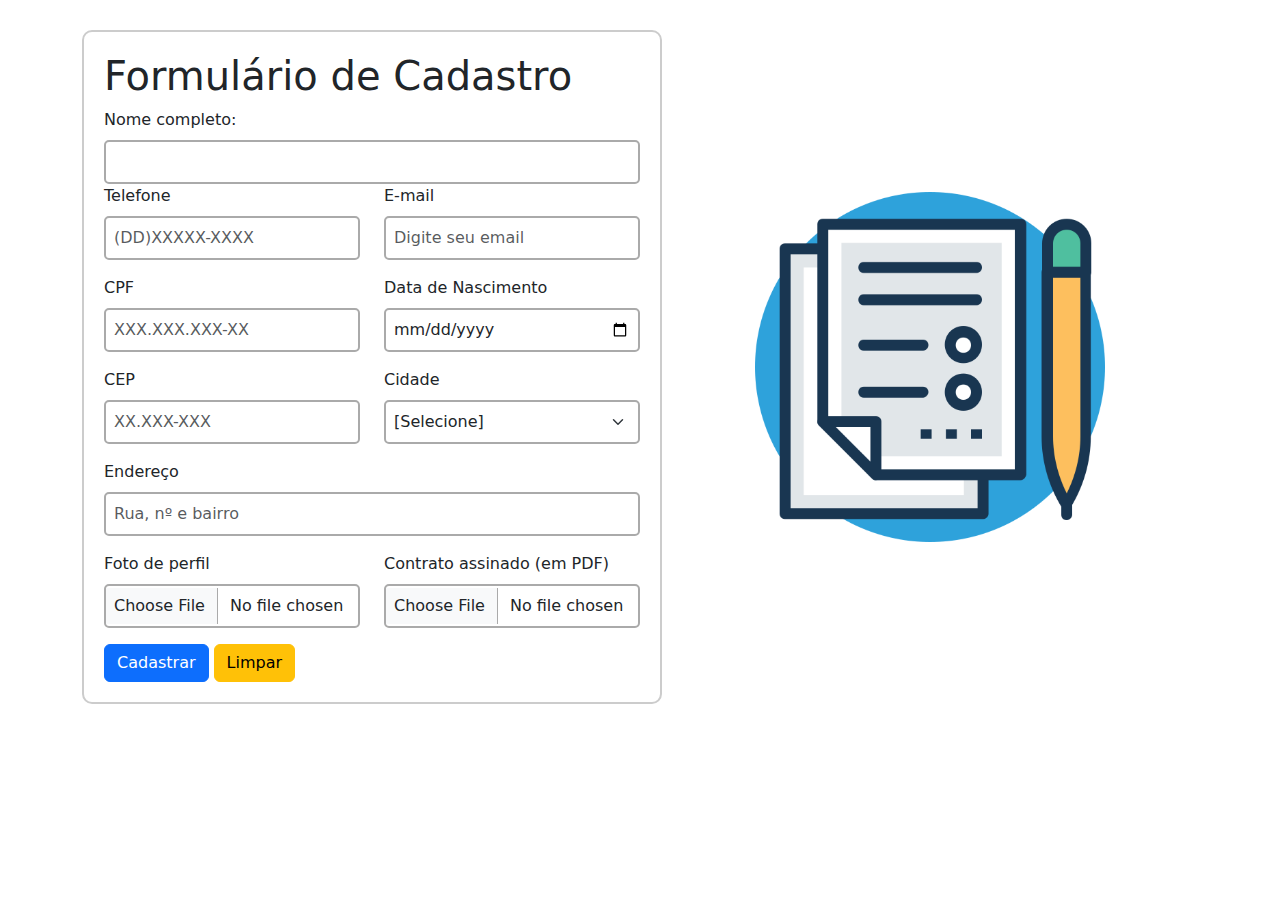
<file: Formulario/index.html>
<!DOCTYPE html>
<html lang="pt-BR">
<head>
    <meta charset="UTF-8">
    <meta name="viewport" content="width=device-width, initial-scale=1.0">
    <title>Formulário de Cadastro</title>
    <link href="https://cdn.jsdelivr.net/npm/bootstrap@5.3.3/dist/css/bootstrap.min.css" rel="stylesheet">
    <script src="https://cdn.jsdelivr.net/npm/bootstrap@5.3.3/dist/js/bootstrap.bundle.min.js"></script>
    <link rel="stylesheet" href="style.css">
</head>
<body>
    <div class="container">
        <div class="form-container">
            <h1 >Formulário de Cadastro</h1>
            <form>
                <div class="mb-6">
                    <label for="nomeCompleto" class="form-label">Nome completo:</label>
                    <input type="text" class="form-control" id="nomeCompleto" name="Nome Completo" required>
                </div>
                <div class="row">
                    <div class="col-md-6 mb-3">
                        <label for="fone" class="form-label">Telefone</label>
                        <input type="text" class="form-control" id="fone" name="Telefone" required placeholder="(DD)XXXXX-XXXX">
                    </div>
                    <div class="col-md-6 mb-3">
                        <label for="email" class="form-label">E-mail</label>
                        <input type="email" class="form-control" id="email" name="e-mail" required placeholder="Digite seu email">
                    </div>
                </div>
                <div class="row">
                    <div class="col-md-6 mb-3">
                        <label for="cpf" class="form-label">CPF</label>
                        <input type="text" class="form-control" id="cpf" name="cpf" required placeholder="XXX.XXX.XXX-XX">
                    </div>
                    <div class="col-md-6 mb-3">
                        <label for="dateNasc" class="form-label">Data de Nascimento</label>
                        <input type="date" class="form-control" id="dateNasc" name="dataNasc">
                    </div>
                </div>
                <div class="row">
                    <div class="col-md-6 mb-3">
                        <label for="CEP" class="form-label">CEP</label>
                        <input type="text" class="form-control" id="CEP" name="cep" required placeholder="XX.XXX-XXX">
                    </div>
                    <div class="col-md-6 mb-3">
                        <label for="city" class="form-label">Cidade</label>
                        <select class="form-select" id="city" name="cidade" required>
                            <option value="">[Selecione]</option>
                            <option value="SP">São Paulo</option>
                            <option value="MG">Minas Gerais</option>
                            <option value="RJ">Rio de Janeiro</option>
                        </select>
                    </div>
                </div>
                <div class="mb-3">
                    <label for="endereco" class="form-label">Endereço</label>
                    <input type="text" class="form-control" id="endereco" name="endereco" required placeholder="Rua, nº e bairro">
                </div>
                <div class="row">
                    <div class="col-md-6 mb-3">
                        <label for="fotoPerfil" class="form-label">Foto de perfil</label>
                        <input type="file" class="form-control" id="fotoPerfil" accept="image/*">
                    </div>
                    <div class="col-md-6 mb-3">
                        <label for="contrato" class="form-label">Contrato assinado (em PDF)</label>
                        <input type="file" class="form-control" id="contrato" accept="application/pdf">
                    </div>
                </div>
                <button type="submit" class="btn btn-primary">Cadastrar</button>
                <button type="reset" class="btn btn-warning">Limpar</button>
            </form>
        </div>
        <div class="image-container">
            <img src="img/747094.png" alt="Ícone de formulário">
        </div>
    </div>
</body>
</html>
</file>
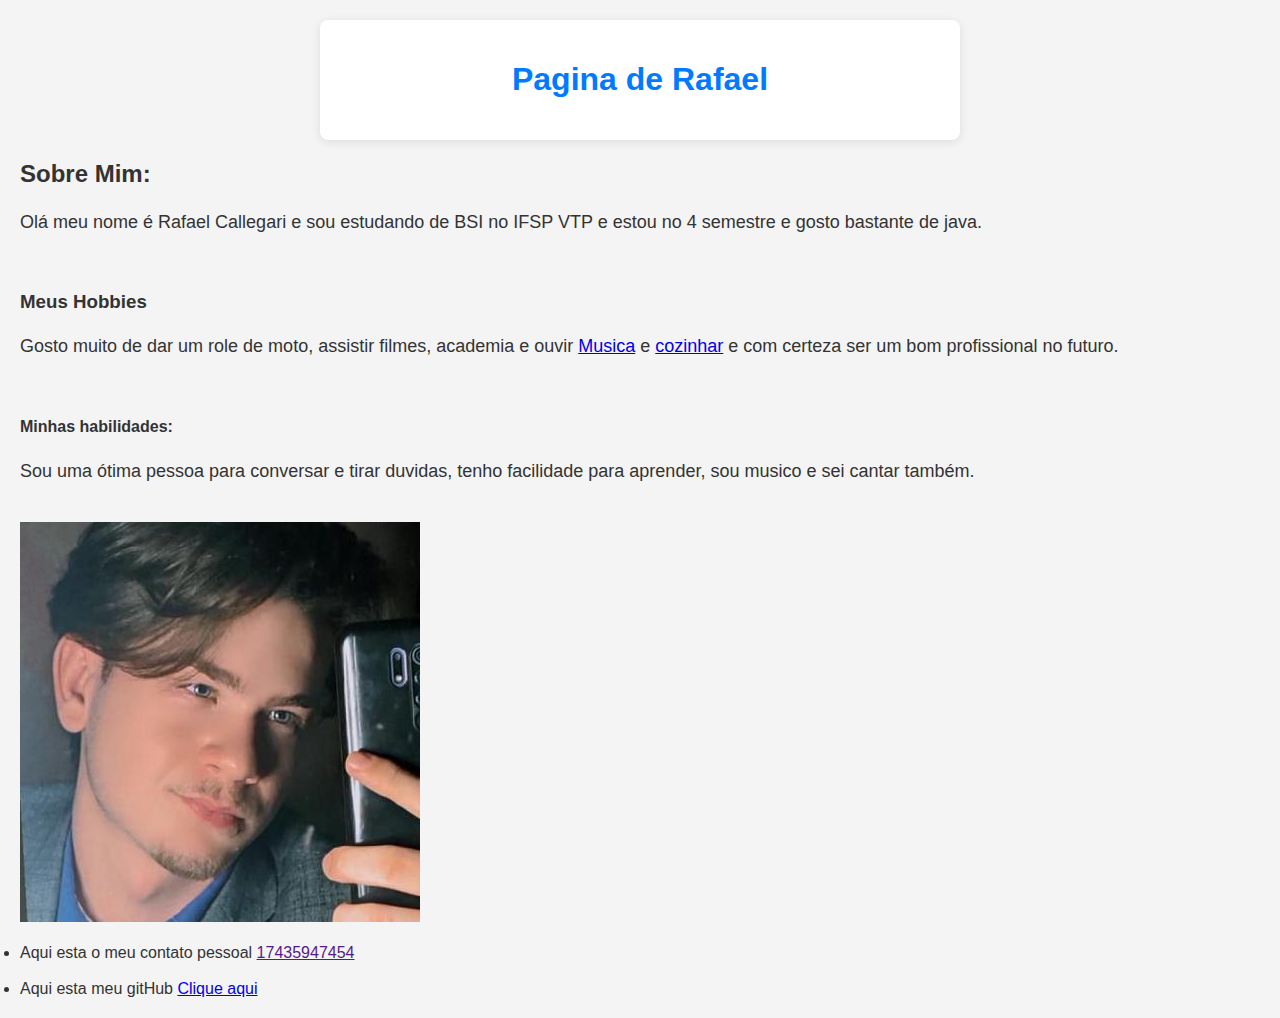
<file: Aula 1 2025/perfil/index.html>
<!DOCTYPE html>
<html lang="en">
<head>
    <meta charset="UTF-8">
    <meta http-equiv="X-UA-Compatible" content="IE=edge">
    <meta name="viewport" content="width=device-width, initial-scale=1.0">
    <title>Minha pagina</title>
    <style>
        body {
            font-family: Arial, sans-serif;
            background-color: #f4f4f4;
            color: #333;
            margin: 0;
            padding: 20px;
        }
        h1 {
            color: #007BFF;
            text-align: center;
        }
        p {
            font-size: 18px;
            line-height: 1.6;
            text-align: flex;
        }
        .container {
            max-width: 600px;
            margin: auto;
            background: white;
            padding: 20px;
            border-radius: 8px;
            box-shadow: 0 2px 10px rgba(0, 0, 0, 0.1);
        }

    </style>
</head>
<body>
    <div class="container">
        <h1>Pagina de Rafael</h1>
    </div>
    <h2>Sobre Mim:</h2>
    <p>Olá meu nome é Rafael Callegari e sou estudando de BSI no IFSP VTP e estou no 4 semestre e gosto bastante de java.</p>
    <br>
    <h3>Meus Hobbies</h3>
    <p>Gosto muito de dar um role de moto, assistir filmes, academia e ouvir <a href="musica.html">Musica</a> e <a href="comida.html">cozinhar</a> e com certeza ser um bom profissional no futuro.</p>
    <br>
    <h4>Minhas habilidades:</h4>
    <p>Sou uma ótima pessoa para conversar e tirar duvidas, tenho facilidade para aprender, sou musico e sei cantar também.</p>
    <br>
    <img src="img/137407464.jpg" alt="IMG">
    <br>
    <br>
   <li>Aqui esta o meu contato pessoal <a href="">17435947454</a></li>
    <br>
    <li>Aqui esta meu gitHub <a href="https://github.com/CALLEGARii">Clique aqui</a></li>
</body>


</html>
</file>
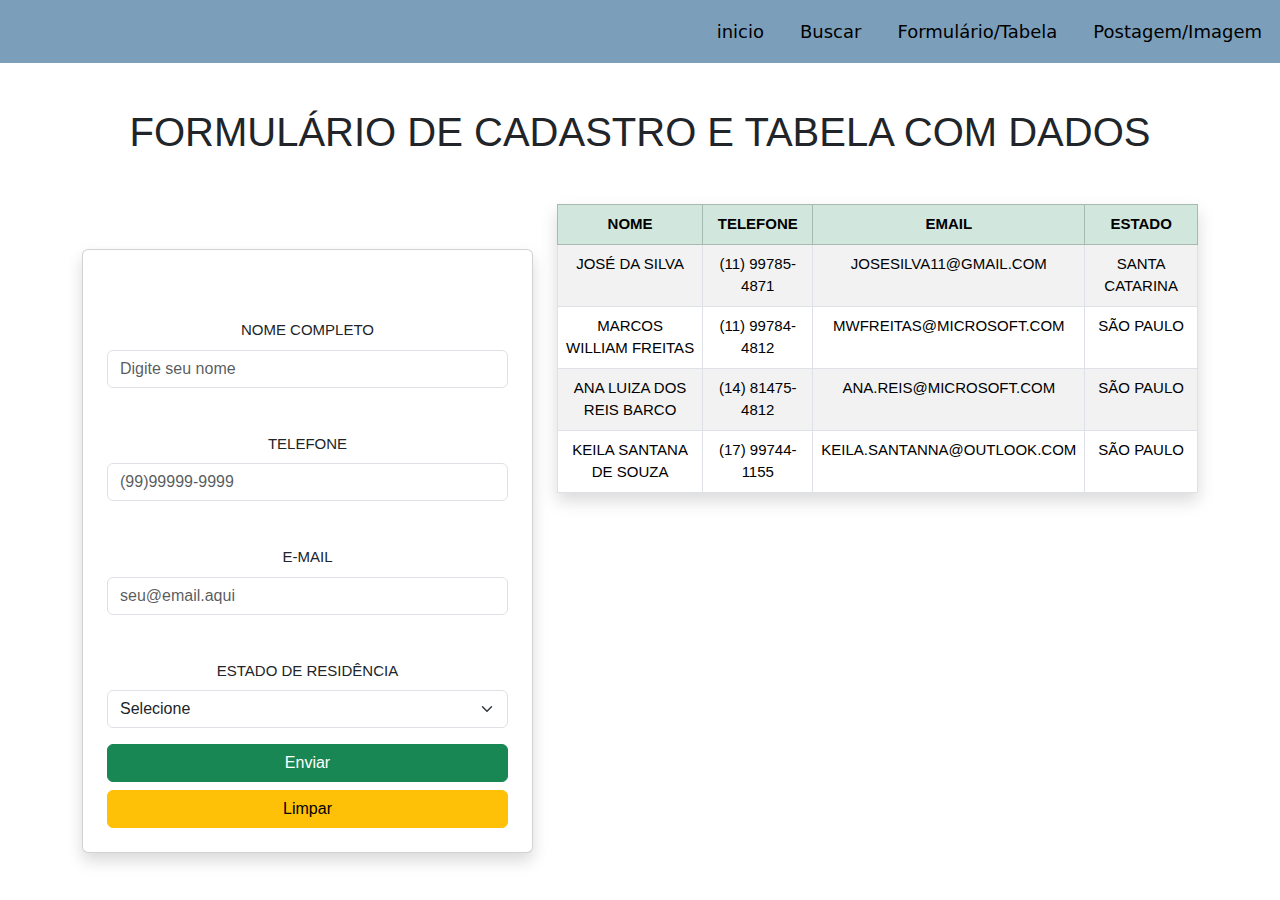
<file: Aula 1 2025/formulario.html>
<!DOCTYPE html>
<html lang="pt">
<head>
    <meta charset="UTF-8">
    <meta name="viewport" content="width=device-width, initial-scale=1.0">
    <title>Formulário</title>
    <link href="https://cdn.jsdelivr.net/npm/bootstrap@5.3.0/dist/css/bootstrap.min.css" rel="stylesheet">
    <link rel="stylesheet" href="style/formulario.css">
</head>
<body>
    <nav>
        <a href="index.html">inicio</a>
        <a href="busca.html">Buscar</a>
        <a href="formulario.html">Formulário/Tabela</a>
        <a href="postagem.html">Postagem/Imagem</a>
    </nav>

    <div>
        <h1>Formulário de Cadastro e Tabela com Dados</h1>
    </div>

    <div class="container mt-5">
        <div class="row">
            <div class="col-md-5">
                <div class="card p-4 shadow">
                    <form>
                        <div class="mb-3">
                            <label class="form-label">Nome completo</label>
                            <input type="text" class="form-control" placeholder="Digite seu nome">
                        </div>
                        <div class="mb-3">
                            <label class="form-label">Telefone</label>
                            <input type="text" class="form-control" placeholder="(99)99999-9999">
                        </div>
                        <div class="mb-3">
                            <label class="form-label">E-mail</label>
                            <input type="email" class="form-control" placeholder="seu@email.aqui">
                        </div>
                        <div class="mb-3">
                            <label class="form-label">Estado de residência</label>
                            <select class="form-select">
                                <option>Selecione</option>
                                <option>São Paulo</option>
                                <option>Rio de Janeiro</option>
                                <option>Minas Gerais</option>
                                <option>Santa Catarina</option>
                            </select>
                        </div>
                        <button type="submit" class="btn btn-success w-100">Enviar</button>
                        <button type="reset" class="btn btn-warning w-100 mt-2">Limpar</button>
                    </form>
                </div>
            </div>
            <div class="col-md-7">
                <table class="table table-striped table-bordered shadow">
                    <thead class="table-success">
                        <tr>
                            <th>Nome</th>
                            <th>Telefone</th>
                            <th>Email</th>
                            <th>Estado</th>
                        </tr>
                    </thead>
                    <tbody>
                        <tr>
                            <td>José da Silva</td>
                            <td>(11) 99785-4871</td>
                            <td>josesilva11@gmail.com</td>
                            <td>Santa Catarina</td>
                        </tr>
                        <tr>
                            <td>Marcos William Freitas</td>
                            <td>(11) 99784-4812</td>
                            <td>mwfreitas@microsoft.com</td>
                            <td>São Paulo</td>
                        </tr>
                        <tr>
                            <td>Ana Luiza dos Reis Barco</td>
                            <td>(14) 81475-4812</td>
                            <td>ana.reis@microsoft.com</td>
                            <td>São Paulo</td>
                        </tr>
                        <tr>
                            <td>Keila Santana de Souza</td>
                            <td>(17) 99744-1155</td>
                            <td>keila.santanna@outlook.com</td>
                            <td>São Paulo</td>
                        </tr>
                    </tbody>
                </table>
            </div>
        </div>
    </div>
</body>
</html>
</file>
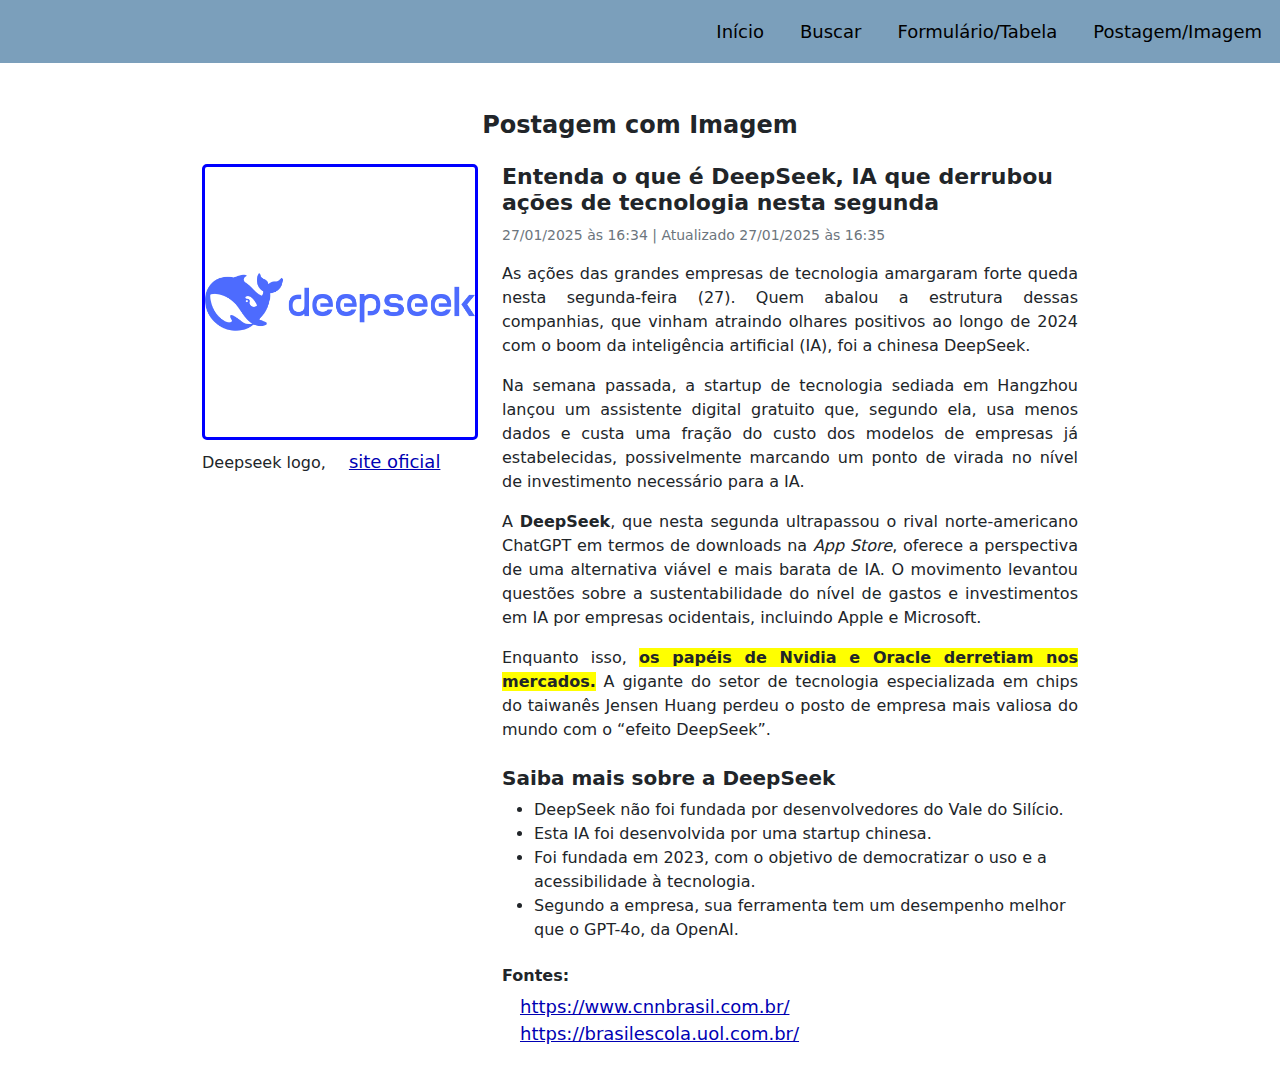
<file: Aula 1 2025/postagem.html>
<!DOCTYPE html>
<html lang="pt">
<head>
    <meta charset="UTF-8">
    <meta name="viewport" content="width=device-width, initial-scale=1.0">
    <title>Postagem/Imagem</title>
    <link href="https://cdn.jsdelivr.net/npm/bootstrap@5.3.0/dist/css/bootstrap.min.css" rel="stylesheet">
    <link rel="stylesheet" href="style/postagem.css">
</head>
<body>

    <nav>
        <a href="index.html">Início</a>
        <a href="busca.html">Buscar</a>
        <a href="formulario.html">Formulário/Tabela</a>
        <a href="postagem.html">Postagem/Imagem</a>
    </nav>

    <div class="container mt-5">
        <h2 class="fw-bold text-center">Postagem com Imagem</h2>

        <div class="row mt-4">
            
            <div class="col-md-4 text-center">
                <img src="img/deepseek.png" alt="Deepseek logo" class="img-custom">
                <p class="mt-2">
                    Deepseek logo, <a href="https://www.deepseek.com/" class="text-decoration-underline">site oficial</a>
                </p>
            </div>

            
            <div class="col-md-8">
                <h3 class="fw-bold">Entenda o que é DeepSeek, IA que derrubou ações de tecnologia nesta segunda</h3>
                <p class="text-secondary small">27/01/2025 às 16:34 | Atualizado 27/01/2025 às 16:35</p>
                <p>
                    As ações das grandes empresas de tecnologia amargaram forte queda nesta segunda-feira (27). Quem abalou a estrutura dessas 
                    companhias, que vinham atraindo olhares positivos ao longo de 2024 com o boom da inteligência artificial (IA), foi a chinesa DeepSeek.
                </p>
                <p>
                    Na semana passada, a startup de tecnologia sediada em Hangzhou lançou um assistente digital gratuito que, segundo ela, usa menos 
                    dados e custa uma fração do custo dos modelos de empresas já estabelecidas, possivelmente marcando um ponto de virada no nível 
                    de investimento necessário para a IA.
                </p>
                <p>
                    A <strong>DeepSeek</strong>, que nesta segunda ultrapassou o rival norte-americano ChatGPT em termos de downloads na <i>App Store</i>, 
                    oferece a perspectiva de uma alternativa viável e mais barata de IA. O movimento levantou questões sobre a sustentabilidade do nível 
                    de gastos e investimentos em IA por empresas ocidentais, incluindo Apple e Microsoft.
                </p>
                <p>
                    Enquanto isso, <span class="highlight">os papéis de Nvidia e Oracle derretiam nos mercados.</span> A gigante do setor de tecnologia especializada 
                    em chips do taiwanês Jensen Huang perdeu o posto de empresa mais valiosa do mundo com o “efeito DeepSeek”.
                </p>

                <h5 class="fw-bold mt-4">Saiba mais sobre a DeepSeek</h5>
                <ul>
                    <li>DeepSeek não foi fundada por desenvolvedores do Vale do Silício.</li>
                    <li>Esta IA foi desenvolvida por uma startup chinesa.</li>
                    <li>Foi fundada em 2023, com o objetivo de democratizar o uso e a acessibilidade à tecnologia.</li>
                    <li>Segundo a empresa, sua ferramenta tem um desempenho melhor que o GPT-4o, da OpenAI.</li>
                </ul>

                <h6 class="fw-bold mt-4">Fontes:</h6>
                <p>  
                    <a href="https://www.cnnbrasil.com.br/" class="text-decoration-underline">https://www.cnnbrasil.com.br/</a><br>
                    <a href="https://brasilescola.uol.com.br/" class="text-decoration-underline">https://brasilescola.uol.com.br/</a>
                </p>
            </div>
        </div>
    </div>
    <br>
</body>
</html>
</file>
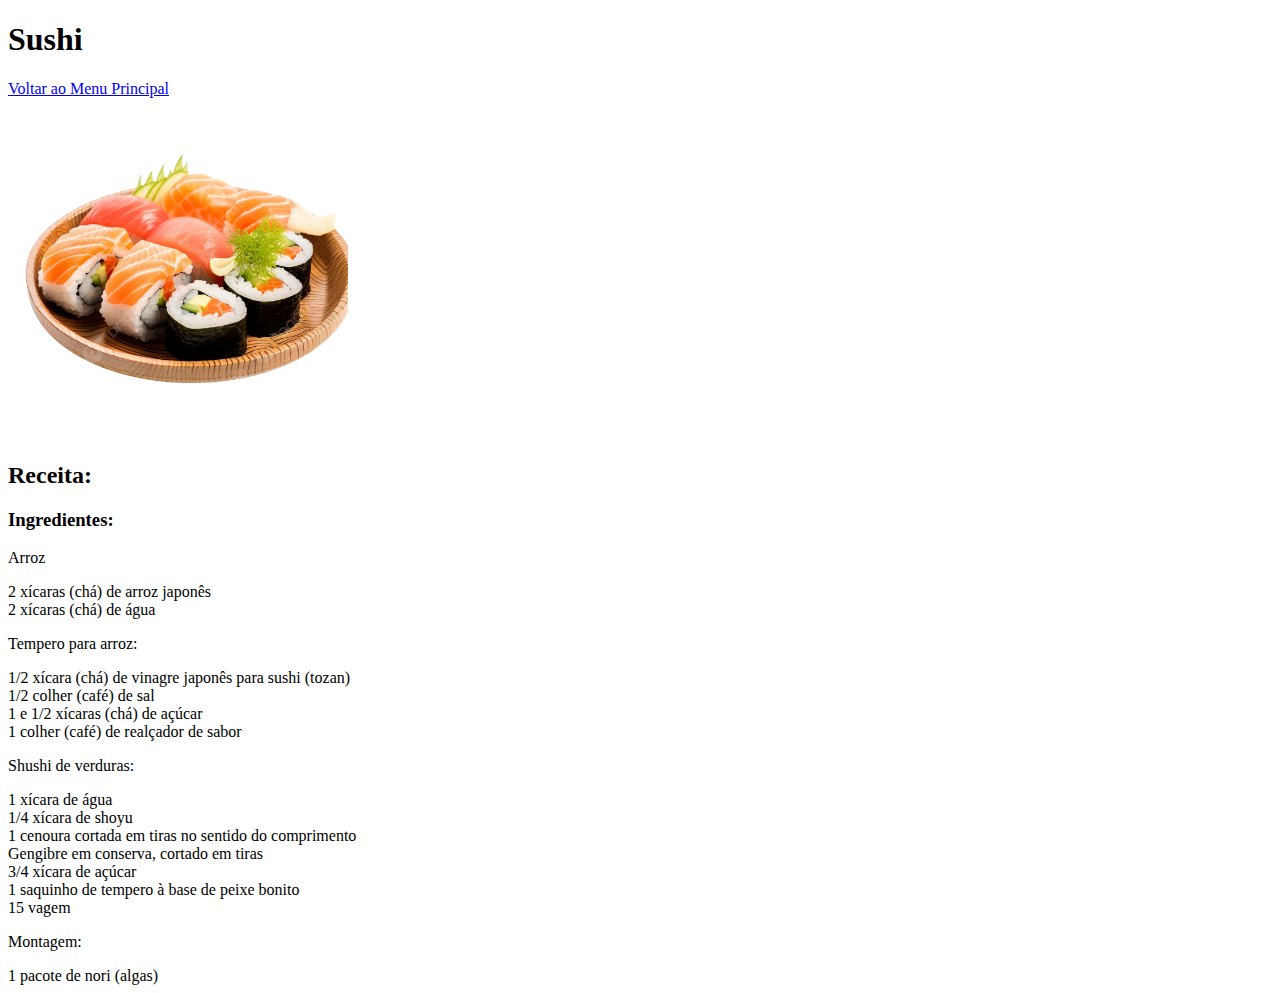
<file: Aula 1 2025/perfil/comida.html>
<!DOCTYPE html>
<html lang="en">
<head>
    <meta charset="UTF-8">
    <meta http-equiv="X-UA-Compatible" content="IE=edge">
    <meta name="viewport" content="width=device-width, initial-scale=1.0">
    <title>Site de comida</title>   
    <style>
        img{
            width: 340px;            
    }
</style>
</head>
<body> 
    <h1> Sushi</h1>
    <a href="index.html">Voltar ao Menu Principal</a>
    <br>
    <img src="img/pngtree-sushi-on-a-plate-png-image_13163383.png" alt="">
    <br>
    <h2>Receita:</h2>
    <h3>Ingredientes:</h3>
    <p>Arroz</p>
    <li>2 xícaras (chá) de arroz japonês</li>
    <li>2 xícaras (chá) de água</li>
    <p>Tempero para arroz:</p>
    <li>1/2 xícara (chá) de vinagre japonês para sushi (tozan)</li>
    <li>1/2 colher (café) de sal</li>
    <li>1 e 1/2 xícaras (chá) de açúcar</li>
    <li>1 colher (café) de realçador de sabor</li>
    <p>Shushi de verduras:</p>
    <li>1 xícara de água</li>
    <li>1/4 xícara de shoyu</li>
    <li>1 cenoura cortada em tiras no sentido do comprimento</li>
    <li>Gengibre em conserva, cortado em tiras</li>
    <li>3/4 xícara de açúcar</li>
    <li>1 saquinho de tempero à base de peixe bonito</li>
    <li>15 vagem</li>
    <p>Montagem:</p>
    <li>1 pacote de nori (algas)</li>

</body>
</html>
</file>
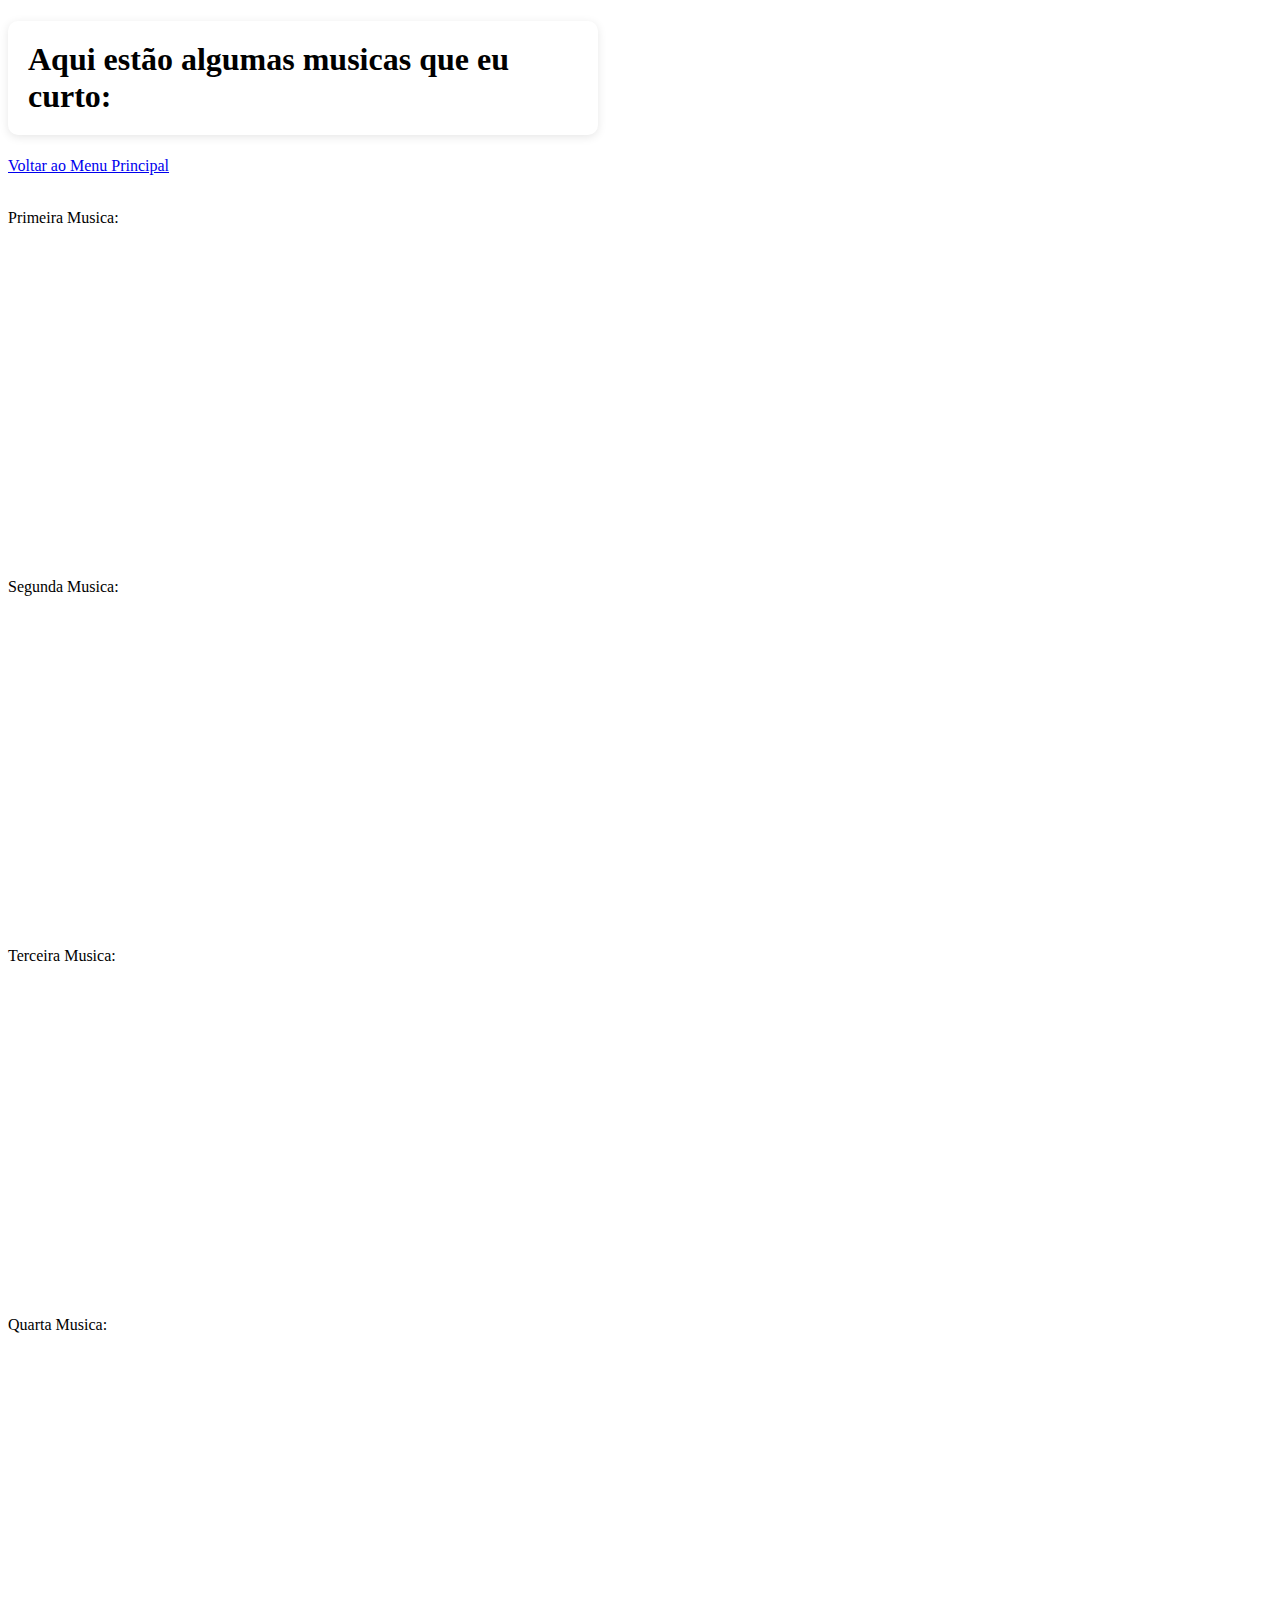
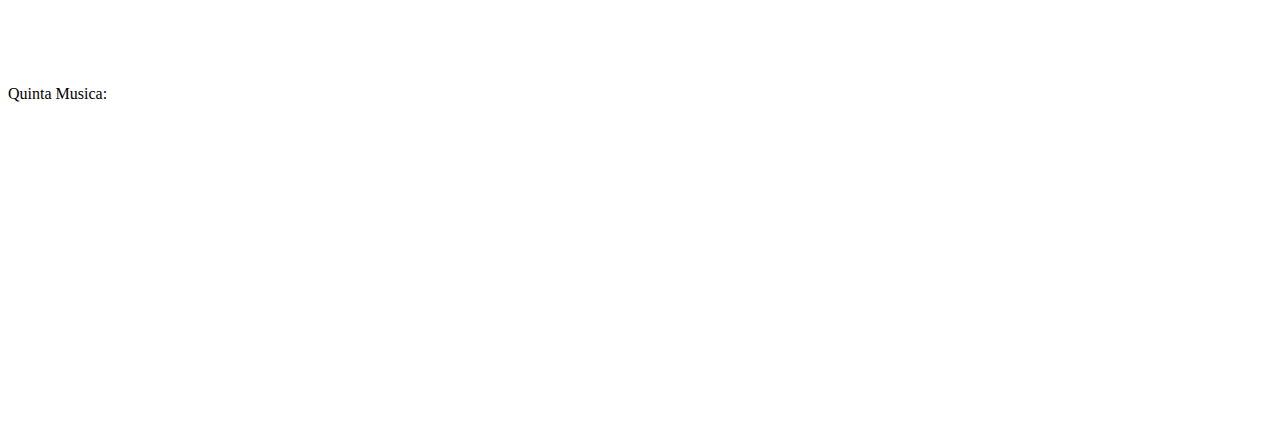
<file: Aula 1 2025/perfil/musica.html>
<!DOCTYPE html>
<html lang="en">
<head>
    <meta charset="UTF-8">
    <meta http-equiv="X-UA-Compatible" content="IE=edge">
    <meta name="viewport" content="width=device-width, initial-scale=1.0">
    <title>Site de musica</title>
    <style>
        .container {
            max-width: 550px;
            margin: flex;
            background: white;
            padding: 20px;
            border-radius: 10px;
            box-shadow: 0 2px 10px rgba(0, 0, 0, 0.1);
        }
    </style>
<head>
<body>
    <h1 class="container">Aqui estão algumas musicas que eu curto:</h1>
    <a href="index.html">Voltar ao Menu Principal</a>
    <br>
    </div>
    <br>
    <p>Primeira Musica:</p>
    <iframe width="560" height="315" src="https://www.youtube.com/embed/Ahu7O8serwQ?si=s_5mTGur3DIFht_R" title="YouTube video player" frameborder="0" allow="accelerometer; autoplay; clipboard-write; encrypted-media; gyroscope; picture-in-picture; web-share" referrerpolicy="strict-origin-when-cross-origin" allowfullscreen></iframe>    <br>
    <p>Segunda Musica:</p>
    <iframe width="560" height="315" src="https://www.youtube.com/embed/H1HdZFgR-aA?si=sPvlrYsd6nkkc3OB" title="YouTube video player" frameborder="0" allow="accelerometer; autoplay; clipboard-write; encrypted-media; gyroscope; picture-in-picture; web-share" referrerpolicy="strict-origin-when-cross-origin" allowfullscreen></iframe>
    <br>
    <p>Terceira Musica:</p>
    <iframe width="560" height="315" src="https://www.youtube.com/embed/h4UqMyldS7Q?si=vFf95tpf6T-lpVnP" title="YouTube video player" frameborder="0" allow="accelerometer; autoplay; clipboard-write; encrypted-media; gyroscope; picture-in-picture; web-share" referrerpolicy="strict-origin-when-cross-origin" allowfullscreen></iframe>
    <br>
    <p>Quarta Musica:</p>
    <iframe width="560" height="315" src="https://www.youtube.com/embed/kJQP7kiw5Fk?si=eRdfSvhwx4IRypun" title="YouTube video player" frameborder="0" allow="accelerometer; autoplay; clipboard-write; encrypted-media; gyroscope; picture-in-picture; web-share" referrerpolicy="strict-origin-when-cross-origin" allowfullscreen></iframe>
    <br>
    <p>Quinta Musica:</p>
    <iframe width="560" height="315" src="https://www.youtube.com/embed/2m-vthh7s8U?si=4VRDNBwCFGurdzpZ" title="YouTube video player" frameborder="0" allow="accelerometer; autoplay; clipboard-write; encrypted-media; gyroscope; picture-in-picture; web-share" referrerpolicy="strict-origin-when-cross-origin" allowfullscreen></iframe>
</body>
</html>
</file>
<file: Formulario/style.css>
.container {
    display: flex;
    align-items: center;
    justify-content: space-between;
    margin-top: 30px;
}
.form-container {
    flex: 1;
    max-width: 100vh;
    
}
.image-container {
    flex: 1;
    text-align: center;
}
.image-container img {
    max-width: 350px;
}

.form-container {
    border: 2px solid #ccc;
    border-radius: 10px;
    padding: 20px;
}
.form-control,
.form-select {
    border: 2px solid #aaa;
    border-radius: 5px;
    padding: 8px;
}
</file>
<file: Aula 1 2025/style/formulario.css>
a:hover {
    background-color: rgb(197, 197, 197);
    text-decoration: underline;
    font-weight: bold;
}

nav{
    display: flex;
    justify-content: end;
    background-color: rgb(123, 159, 187);
}

a {
    margin: 2vh;
    text-decoration: none;
    font-size: large;
    color: black;
}

div {
    text-align: center;
    font-family: 'Segoe UI', Tahoma, Geneva, Verdana, sans-serif;
    margin-top: 5vh;
    text-transform: uppercase;
    font-size: 15px;
}

@media (max-width: 768px) {
    .row {
        text-align: center;
    }
}
</file>
<file: Aula 1 2025/style/postagem.css>
nav {
    display: flex;
    justify-content: end;
    background-color: rgb(123, 159, 187);
}

a {
    margin: 2vh;
    text-decoration: none;
    font-size: large;
    color: black;
}

a:hover {
    background-color: rgb(197, 197, 197);
    text-decoration: underline;
    font-weight: bold;
}

.container {
    max-width: 900px;
    margin: auto;
}

h2 {
    font-size: 24px;
}

h3 {
    font-size: 22px;
}

p {
    text-align: justify;
    font-size: 16px;
}

.highlight {
    background-color: yellow;
    font-weight: bold;
}

.img-custom {
    border: 3px solid blue;
    border-radius: 5px;
    width: 100%;
    max-width: 700px;
    display: block;
    margin: auto;
}

.text-decoration-underline{
    color: rgb(0, 0, 179);
}
</file>
